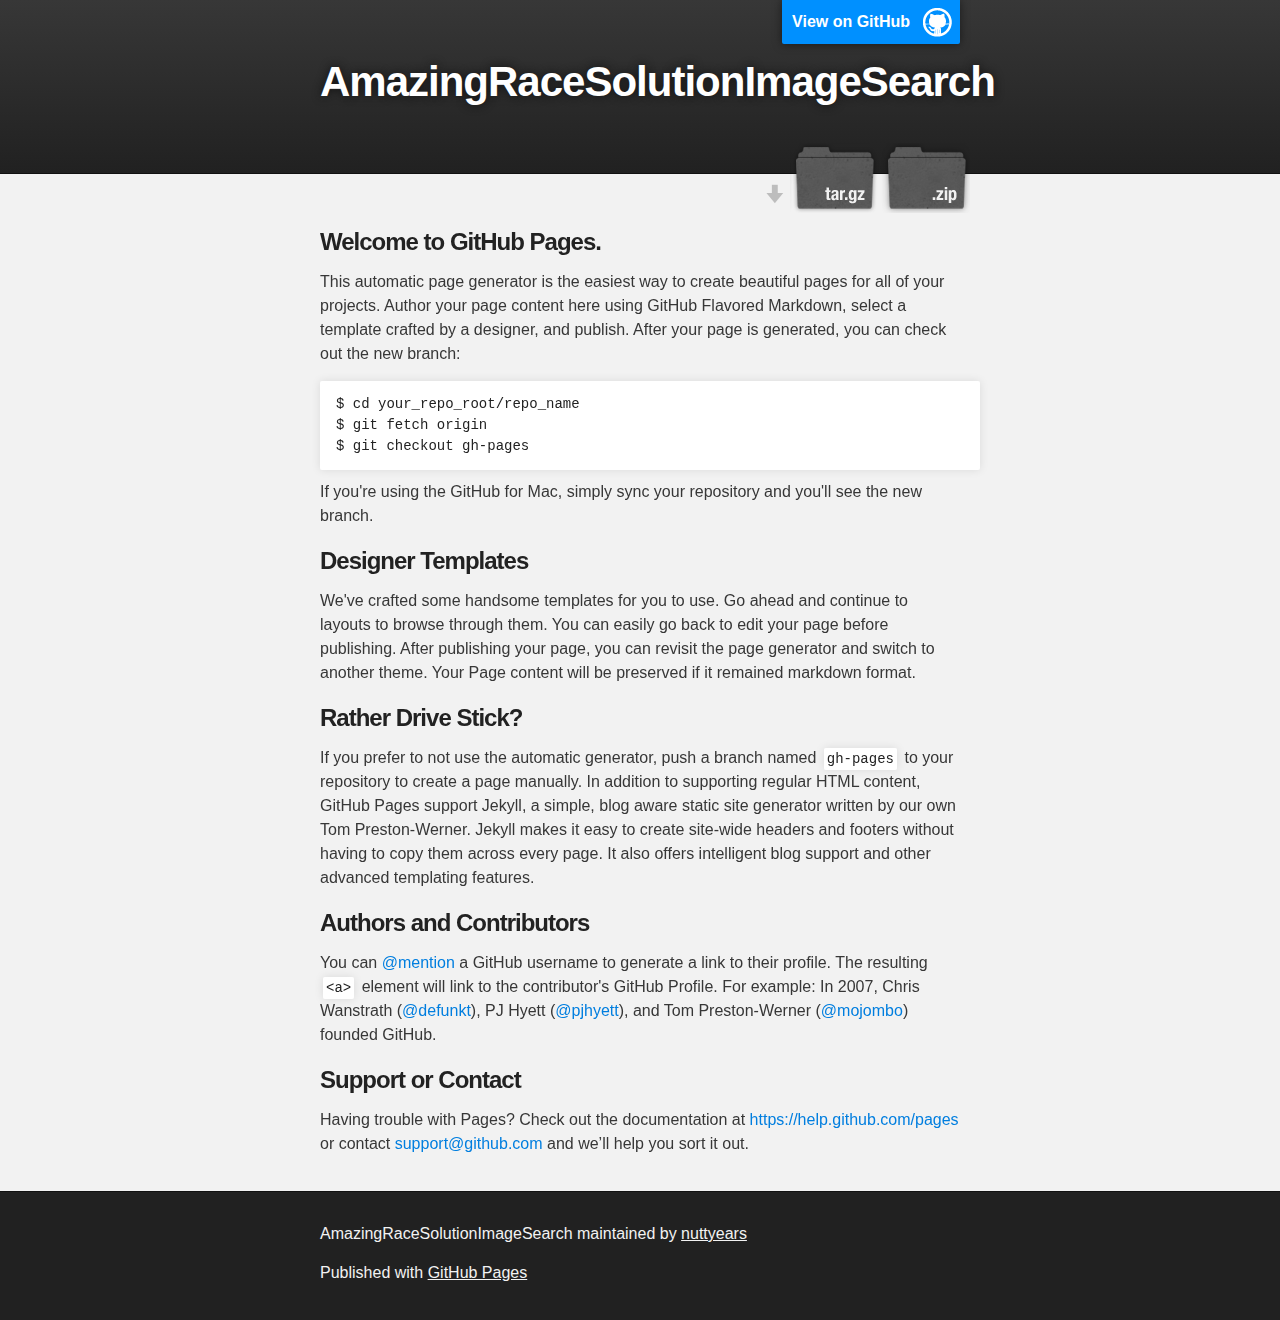
<file: index.html>
<!DOCTYPE html>
<html>

  <head>
    <meta charset='utf-8'>
    <meta http-equiv="X-UA-Compatible" content="chrome=1">
    <meta name="description" content="AmazingRaceSolutionImageSearch : ">

    <link rel="stylesheet" type="text/css" media="screen" href="stylesheets/stylesheet.css">

    <title>AmazingRaceSolutionImageSearch</title>
  </head>

  <body>

    <!-- HEADER -->
    <div id="header_wrap" class="outer">
        <header class="inner">
          <a id="forkme_banner" href="https://github.com/nuttyears/amazing_race_solution_imageSearch">View on GitHub</a>

          <h1 id="project_title">AmazingRaceSolutionImageSearch</h1>
          <h2 id="project_tagline"></h2>

            <section id="downloads">
              <a class="zip_download_link" href="https://github.com/nuttyears/amazing_race_solution_imageSearch/zipball/master">Download this project as a .zip file</a>
              <a class="tar_download_link" href="https://github.com/nuttyears/amazing_race_solution_imageSearch/tarball/master">Download this project as a tar.gz file</a>
            </section>
        </header>
    </div>

    <!-- MAIN CONTENT -->
    <div id="main_content_wrap" class="outer">
      <section id="main_content" class="inner">
        <h3>
<a id="welcome-to-github-pages" class="anchor" href="#welcome-to-github-pages" aria-hidden="true"><span class="octicon octicon-link"></span></a>Welcome to GitHub Pages.</h3>

<p>This automatic page generator is the easiest way to create beautiful pages for all of your projects. Author your page content here using GitHub Flavored Markdown, select a template crafted by a designer, and publish. After your page is generated, you can check out the new branch:</p>

<pre><code>$ cd your_repo_root/repo_name
$ git fetch origin
$ git checkout gh-pages
</code></pre>

<p>If you're using the GitHub for Mac, simply sync your repository and you'll see the new branch.</p>

<h3>
<a id="designer-templates" class="anchor" href="#designer-templates" aria-hidden="true"><span class="octicon octicon-link"></span></a>Designer Templates</h3>

<p>We've crafted some handsome templates for you to use. Go ahead and continue to layouts to browse through them. You can easily go back to edit your page before publishing. After publishing your page, you can revisit the page generator and switch to another theme. Your Page content will be preserved if it remained markdown format.</p>

<h3>
<a id="rather-drive-stick" class="anchor" href="#rather-drive-stick" aria-hidden="true"><span class="octicon octicon-link"></span></a>Rather Drive Stick?</h3>

<p>If you prefer to not use the automatic generator, push a branch named <code>gh-pages</code> to your repository to create a page manually. In addition to supporting regular HTML content, GitHub Pages support Jekyll, a simple, blog aware static site generator written by our own Tom Preston-Werner. Jekyll makes it easy to create site-wide headers and footers without having to copy them across every page. It also offers intelligent blog support and other advanced templating features.</p>

<h3>
<a id="authors-and-contributors" class="anchor" href="#authors-and-contributors" aria-hidden="true"><span class="octicon octicon-link"></span></a>Authors and Contributors</h3>

<p>You can <a href="https://github.com/blog/821" class="user-mention">@mention</a> a GitHub username to generate a link to their profile. The resulting <code>&lt;a&gt;</code> element will link to the contributor's GitHub Profile. For example: In 2007, Chris Wanstrath (<a href="https://github.com/defunkt" class="user-mention">@defunkt</a>), PJ Hyett (<a href="https://github.com/pjhyett" class="user-mention">@pjhyett</a>), and Tom Preston-Werner (<a href="https://github.com/mojombo" class="user-mention">@mojombo</a>) founded GitHub.</p>

<h3>
<a id="support-or-contact" class="anchor" href="#support-or-contact" aria-hidden="true"><span class="octicon octicon-link"></span></a>Support or Contact</h3>

<p>Having trouble with Pages? Check out the documentation at <a href="https://help.github.com/pages">https://help.github.com/pages</a> or contact <a href="mailto:support@github.com">support@github.com</a> and we’ll help you sort it out.</p>
      </section>
    </div>

    <!-- FOOTER  -->
    <div id="footer_wrap" class="outer">
      <footer class="inner">
        <p class="copyright">AmazingRaceSolutionImageSearch maintained by <a href="https://github.com/nuttyears">nuttyears</a></p>
        <p>Published with <a href="http://pages.github.com">GitHub Pages</a></p>
      </footer>
    </div>

    

  </body>
</html>
</file>
<file: stylesheets/stylesheet.css>
/*******************************************************************************
Slate Theme for GitHub Pages
by Jason Costello, @jsncostello
*******************************************************************************/

@import url(pygment_trac.css);

/*******************************************************************************
MeyerWeb Reset
*******************************************************************************/

html, body, div, span, applet, object, iframe,
h1, h2, h3, h4, h5, h6, p, blockquote, pre,
a, abbr, acronym, address, big, cite, code,
del, dfn, em, img, ins, kbd, q, s, samp,
small, strike, strong, sub, sup, tt, var,
b, u, i, center,
dl, dt, dd, ol, ul, li,
fieldset, form, label, legend,
table, caption, tbody, tfoot, thead, tr, th, td,
article, aside, canvas, details, embed,
figure, figcaption, footer, header, hgroup,
menu, nav, output, ruby, section, summary,
time, mark, audio, video {
  margin: 0;
  padding: 0;
  border: 0;
  font: inherit;
  vertical-align: baseline;
}

/* HTML5 display-role reset for older browsers */
article, aside, details, figcaption, figure,
footer, header, hgroup, menu, nav, section {
  display: block;
}

ol, ul {
  list-style: none;
}

table {
  border-collapse: collapse;
  border-spacing: 0;
}

/*******************************************************************************
Theme Styles
*******************************************************************************/

body {
  box-sizing: border-box;
  color:#373737;
  background: #212121;
  font-size: 16px;
  font-family: 'Myriad Pro', Calibri, Helvetica, Arial, sans-serif;
  line-height: 1.5;
  -webkit-font-smoothing: antialiased;
}

h1, h2, h3, h4, h5, h6 {
  margin: 10px 0;
  font-weight: 700;
  color:#222222;
  font-family: 'Lucida Grande', 'Calibri', Helvetica, Arial, sans-serif;
  letter-spacing: -1px;
}

h1 {
  font-size: 36px;
  font-weight: 700;
}

h2 {
  padding-bottom: 10px;
  font-size: 32px;
  background: url('../images/bg_hr.png') repeat-x bottom;
}

h3 {
  font-size: 24px;
}

h4 {
  font-size: 21px;
}

h5 {
  font-size: 18px;
}

h6 {
  font-size: 16px;
}

p {
  margin: 10px 0 15px 0;
}

footer p {
  color: #f2f2f2;
}

a {
  text-decoration: none;
  color: #007edf;
  text-shadow: none;

  transition: color 0.5s ease;
  transition: text-shadow 0.5s ease;
  -webkit-transition: color 0.5s ease;
  -webkit-transition: text-shadow 0.5s ease;
  -moz-transition: color 0.5s ease;
  -moz-transition: text-shadow 0.5s ease;
  -o-transition: color 0.5s ease;
  -o-transition: text-shadow 0.5s ease;
  -ms-transition: color 0.5s ease;
  -ms-transition: text-shadow 0.5s ease;
}

a:hover, a:focus {text-decoration: underline;}

footer a {
  color: #F2F2F2;
  text-decoration: underline;
}

em {
  font-style: italic;
}

strong {
  font-weight: bold;
}

img {
  position: relative;
  margin: 0 auto;
  max-width: 739px;
  padding: 5px;
  margin: 10px 0 10px 0;
  border: 1px solid #ebebeb;

  box-shadow: 0 0 5px #ebebeb;
  -webkit-box-shadow: 0 0 5px #ebebeb;
  -moz-box-shadow: 0 0 5px #ebebeb;
  -o-box-shadow: 0 0 5px #ebebeb;
  -ms-box-shadow: 0 0 5px #ebebeb;
}

p img {
  display: inline;
  margin: 0;
  padding: 0;
  vertical-align: middle;
  text-align: center;
  border: none;
}

pre, code {
  width: 100%;
  color: #222;
  background-color: #fff;

  font-family: Monaco, "Bitstream Vera Sans Mono", "Lucida Console", Terminal, monospace;
  font-size: 14px;

  border-radius: 2px;
  -moz-border-radius: 2px;
  -webkit-border-radius: 2px;
}

pre {
  width: 100%;
  padding: 10px;
  box-shadow: 0 0 10px rgba(0,0,0,.1);
  overflow: auto;
}

code {
  padding: 3px;
  margin: 0 3px;
  box-shadow: 0 0 10px rgba(0,0,0,.1);
}

pre code {
  display: block;
  box-shadow: none;
}

blockquote {
  color: #666;
  margin-bottom: 20px;
  padding: 0 0 0 20px;
  border-left: 3px solid #bbb;
}


ul, ol, dl {
  margin-bottom: 15px
}

ul {
  list-style-position: inside;
  list-style: disc;
  padding-left: 20px;
}

ol {
  list-style-position: inside;
  list-style: decimal;
  padding-left: 20px;
}

dl dt {
  font-weight: bold;
}

dl dd {
  padding-left: 20px;
  font-style: italic;
}

dl p {
  padding-left: 20px;
  font-style: italic;
}

hr {
  height: 1px;
  margin-bottom: 5px;
  border: none;
  background: url('../images/bg_hr.png') repeat-x center;
}

table {
  border: 1px solid #373737;
  margin-bottom: 20px;
  text-align: left;
 }

th {
  font-family: 'Lucida Grande', 'Helvetica Neue', Helvetica, Arial, sans-serif;
  padding: 10px;
  background: #373737;
  color: #fff;
 }

td {
  padding: 10px;
  border: 1px solid #373737;
 }

form {
  background: #f2f2f2;
  padding: 20px;
}

/*******************************************************************************
Full-Width Styles
*******************************************************************************/

.outer {
  width: 100%;
}

.inner {
  position: relative;
  max-width: 640px;
  padding: 20px 10px;
  margin: 0 auto;
}

#forkme_banner {
  display: block;
  position: absolute;
  top:0;
  right: 10px;
  z-index: 10;
  padding: 10px 50px 10px 10px;
  color: #fff;
  background: url('../images/blacktocat.png') #0090ff no-repeat 95% 50%;
  font-weight: 700;
  box-shadow: 0 0 10px rgba(0,0,0,.5);
  border-bottom-left-radius: 2px;
  border-bottom-right-radius: 2px;
}

#header_wrap {
  background: #212121;
  background: -moz-linear-gradient(top, #373737, #212121);
  background: -webkit-linear-gradient(top, #373737, #212121);
  background: -ms-linear-gradient(top, #373737, #212121);
  background: -o-linear-gradient(top, #373737, #212121);
  background: linear-gradient(top, #373737, #212121);
}

#header_wrap .inner {
  padding: 50px 10px 30px 10px;
}

#project_title {
  margin: 0;
  color: #fff;
  font-size: 42px;
  font-weight: 700;
  text-shadow: #111 0px 0px 10px;
}

#project_tagline {
  color: #fff;
  font-size: 24px;
  font-weight: 300;
  background: none;
  text-shadow: #111 0px 0px 10px;
}

#downloads {
  position: absolute;
  width: 210px;
  z-index: 10;
  bottom: -40px;
  right: 0;
  height: 70px;
  background: url('../images/icon_download.png') no-repeat 0% 90%;
}

.zip_download_link {
  display: block;
  float: right;
  width: 90px;
  height:70px;
  text-indent: -5000px;
  overflow: hidden;
  background: url(../images/sprite_download.png) no-repeat bottom left;
}

.tar_download_link {
  display: block;
  float: right;
  width: 90px;
  height:70px;
  text-indent: -5000px;
  overflow: hidden;
  background: url(../images/sprite_download.png) no-repeat bottom right;
  margin-left: 10px;
}

.zip_download_link:hover {
  background: url(../images/sprite_download.png) no-repeat top left;
}

.tar_download_link:hover {
  background: url(../images/sprite_download.png) no-repeat top right;
}

#main_content_wrap {
  background: #f2f2f2;
  border-top: 1px solid #111;
  border-bottom: 1px solid #111;
}

#main_content {
  padding-top: 40px;
}

#footer_wrap {
  background: #212121;
}



/*******************************************************************************
Small Device Styles
*******************************************************************************/

@media screen and (max-width: 480px) {
  body {
    font-size:14px;
  }

  #downloads {
    display: none;
  }

  .inner {
    min-width: 320px;
    max-width: 480px;
  }

  #project_title {
  font-size: 32px;
  }

  h1 {
    font-size: 28px;
  }

  h2 {
    font-size: 24px;
  }

  h3 {
    font-size: 21px;
  }

  h4 {
    font-size: 18px;
  }

  h5 {
    font-size: 14px;
  }

  h6 {
    font-size: 12px;
  }

  code, pre {
    min-width: 320px;
    max-width: 480px;
    font-size: 11px;
  }

}
</file>
